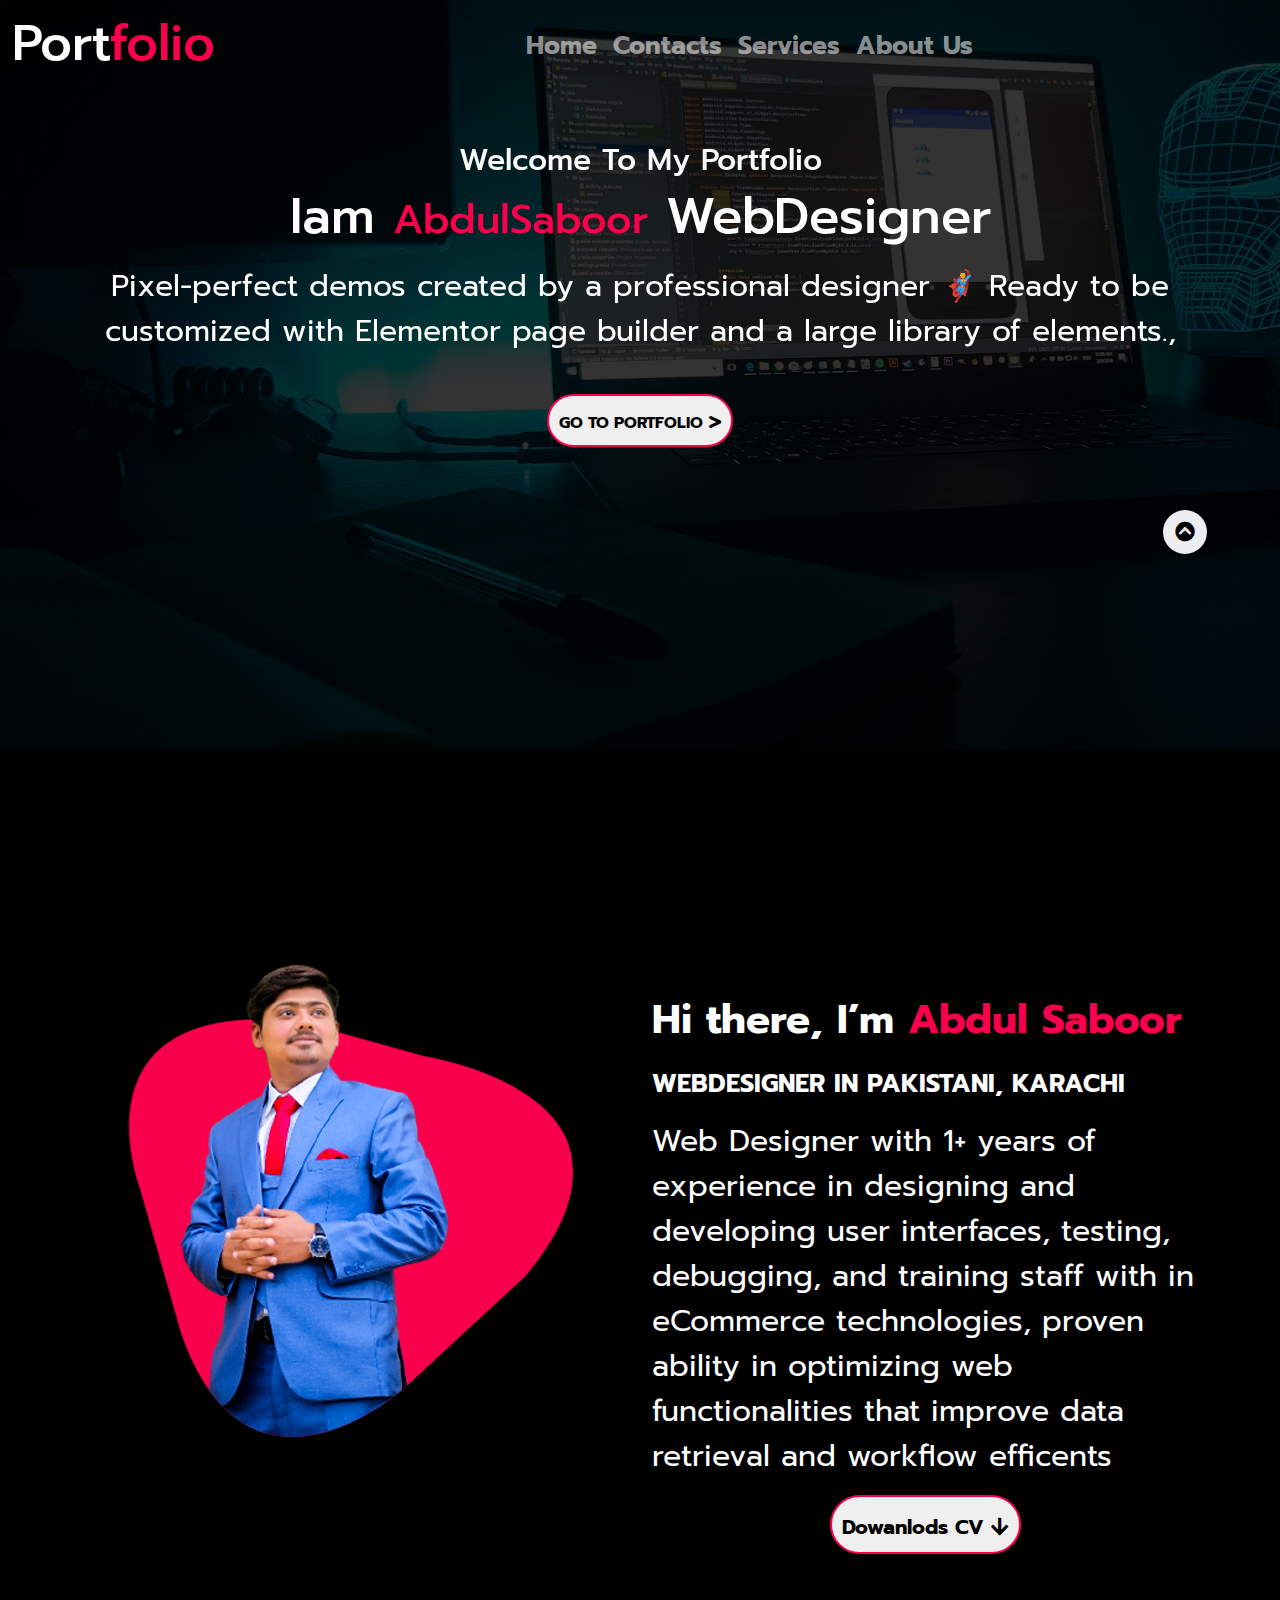
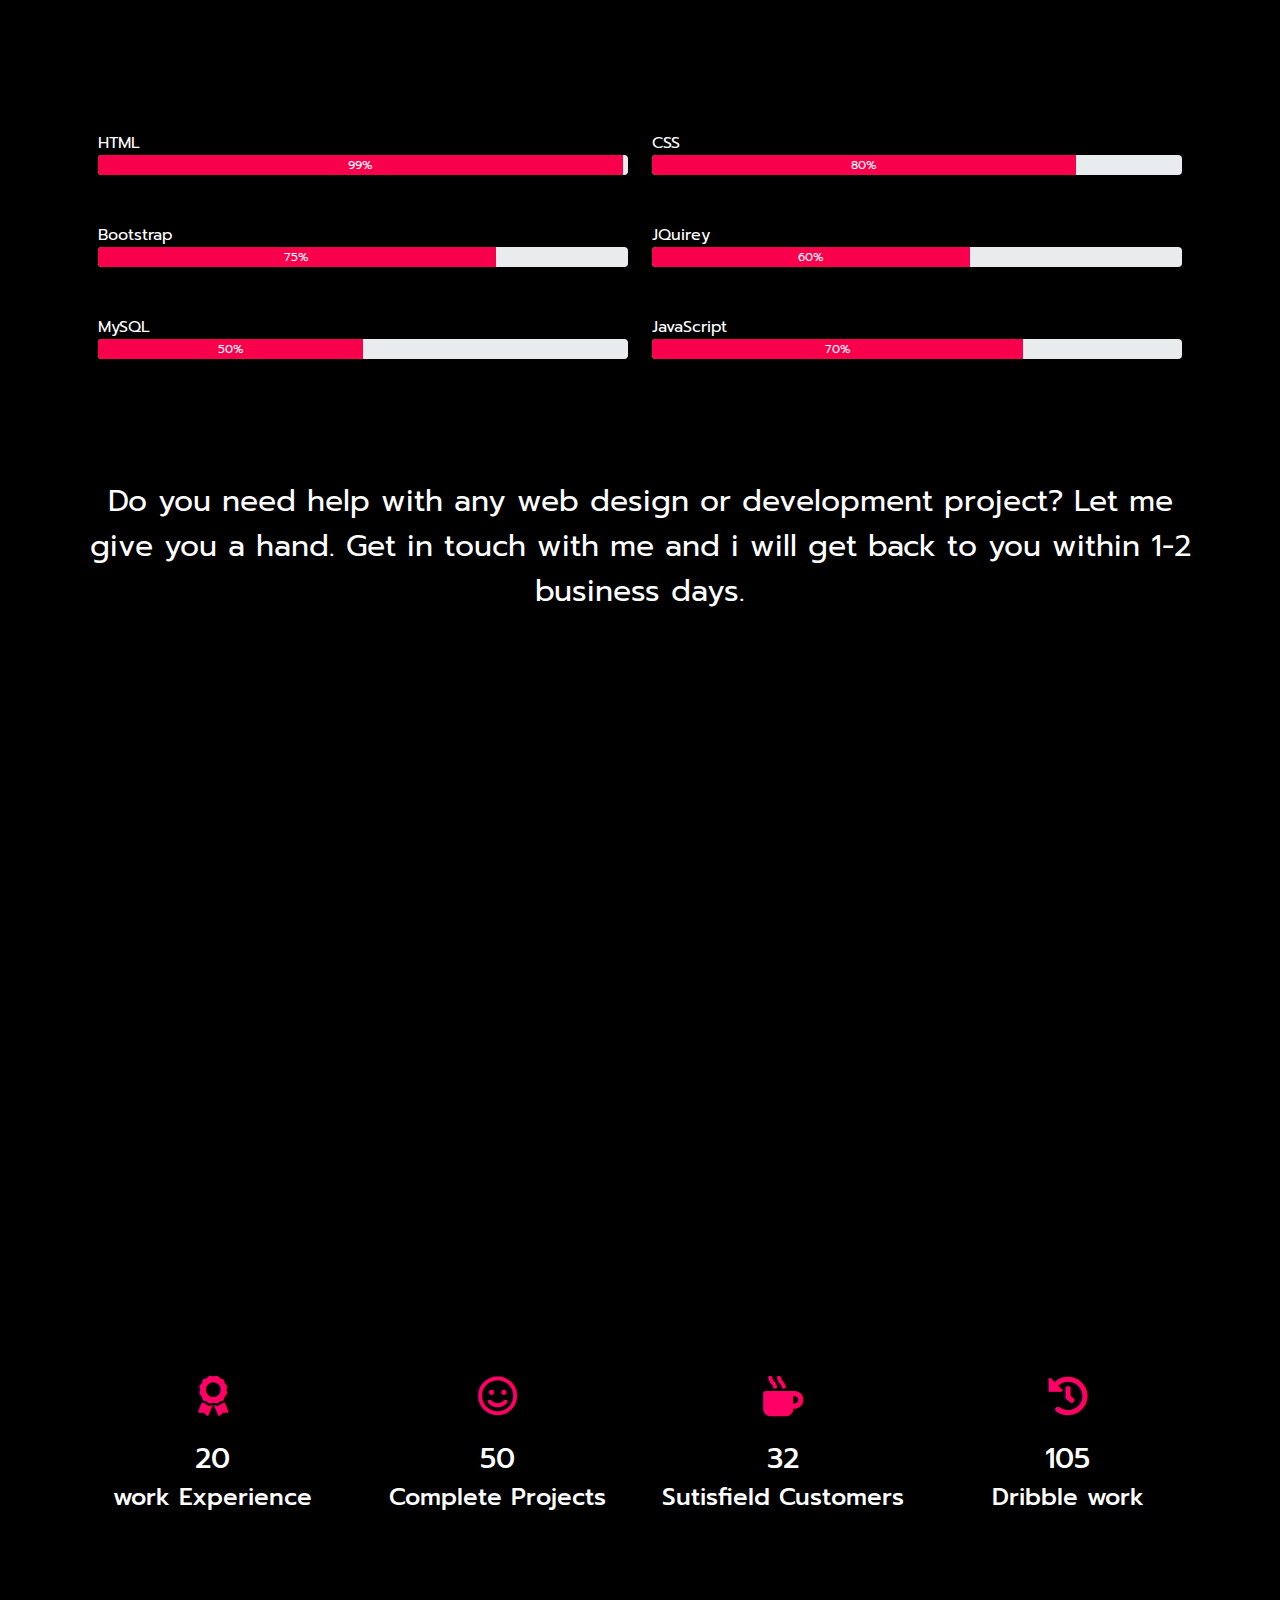
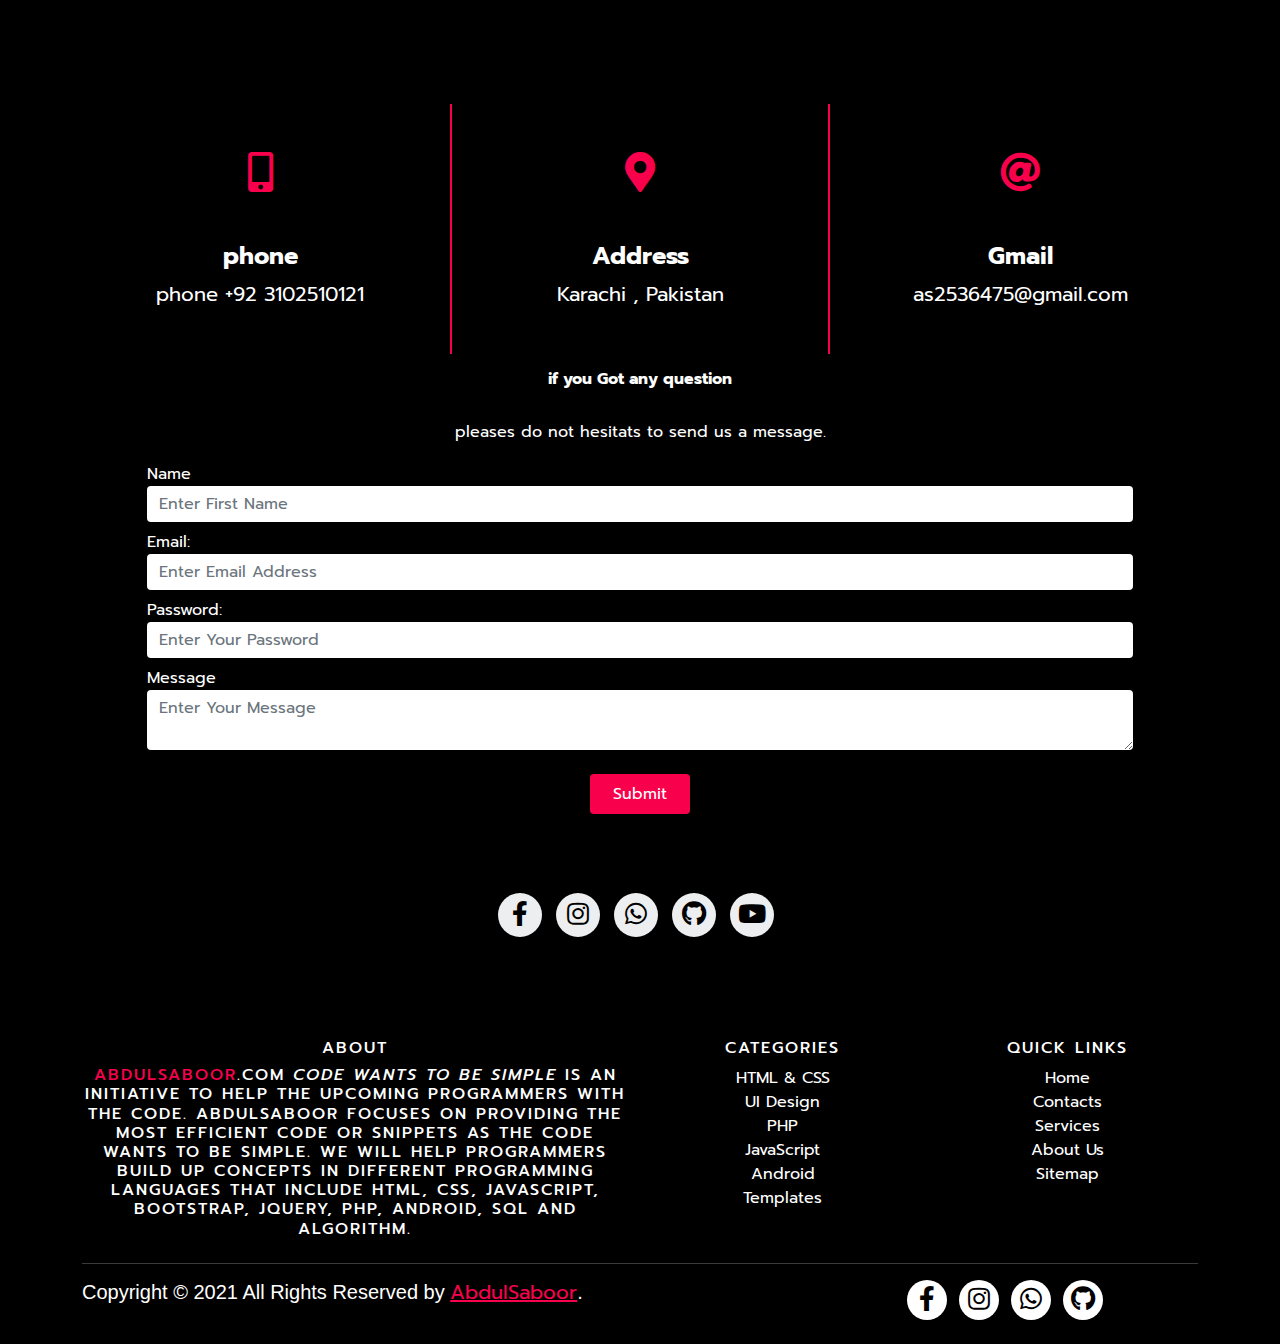
<file: public/index.html>
<!doctype html>
<html>
<head>
<meta charset="utf-8">
<title>Untitled Document</title>
<link rel="stylesheet" href="css/style.css">
<link rel="stylesheet" href="css/bootstrap.min.css">
<link rel="stylesheet" href="https://cdnjs.cloudflare.com/ajax/libs/font-awesome/5.15.4/css/all.min.css" 
integrity="sha512-1ycn6IcaQQ40/MKBW2W4Rhis/DbILU74C1vSrLJxCq57o941Ym01SwNsOMqvEBFlcgUa6xLiPY/NS5R+E6ztJQ==
" crossorigin="anonymous" referrerpolicy="no-referrer"/>
<link rel="stylesheet" href="https://unpkg.com/aos@next/dist/aos.css" />



<script src="js/jquery.min.js"></script>
<script src="js/popper.min.js"></script>
<script src="js/bootstrap.bundle.min.js"></script>
<script src="js/jquery.waypoints.min.js"></script>
<script src="js/jquery.counterup.min.js"></script>




<script>
    $(window).ready(function(){
        $(".a").mouseenter(function(){
            $(".abc").counterUp({
                delay:10,
                time:2000
                });
            });
        });
    
    </script>

    <script>
        $(document).ready(function(){
            $(window).scroll(function(){
                var x=$ (document).scrollTop();
                if(x>700){
                    $(".social-icons_1").show();
                }
                else(
                    $(".social-icons_1").hide()
                )
            });
            $(".social-icons_1").click(function(){
                $(window).scrollTop(0);
            })
        });
    </script>
</head>

<body class="tlp">
    <div class="container-fluid ">
        <div class="row">
            <div class="col-lg-12 col-md-12 col-sm-12 col-12 img ">
                
                <nav class="navbar navbar-expand-lg navbar-dark navi">
                    <a class="navbar-brand" href="#"><h1 class="logo" style="font-size: 50px;">Port<span class="color" style="font-size: 50px;">folio</span></h1></a>
                    <button type="button" class="navbar-toggler"  data-toggle="collapse" data-target="#navigation"><span class="navbar-toggler-icon"></span></button>
                    
                        <div class="collapse navbar-collapse justify-content-center" id="navigation">
                    <ul class=" navbar-nav">
                        <li class="nav-item"><a href="" class="nav-link text-center"><b class="navi" style="font-size: 25px;">Home</b></a></li>
                    
                        <li class="nav-item ">
                        <a href="#contact" class="nav-link text-center"><b class="navi" style="font-size: 25px;">Contacts</b></a>
            
                        <li class="nav-item">
                        <a href="#services" class="nav-link text-center"><b class="navi" style="font-size: 25px;">Services</b></a>       
                         </li> 
                        <li class="nav-item"><a href="#about" class="nav-link text-center" style="font-size: 25px;"><b class="navi">About Us</b></a></li>
                    
                    </ul>
                    </div>
                </nav>     
          
                <div class="container-fluid">
                    <div class="row">
                        <div class="col-lg-12 col-md-12 col-sm-12 col-12" data-aos="fade-down">
                            <h2 class="hdg mt-5">Welcome To My Portfolio</h2>
                        </div>

                        <div class="col-lg-12 col-md-12 col-sm-12 col-12" data-aos="fade-right">
                            <h2 class="hdg1">Iam <span class="color1" style="font-size: 40px;">AbdulSaboor</span> WebDesigner</h2>
                        </div>

                        <div class="col-lg-12 col-md-12 col-sm-12 col-12" data-aos="fade-up">
                            <p class="hdg3">Pixel-perfect demos created by a professional designer 🦸‍♂️
                                Ready to be customized with Elementor page builder and a large library of elements.,</p>
                        </div>

                        <div class="col-lg-12 col-md-12 col-sm-12 col-12" data-aos="zoom-in">
                        
                                <button type="text" class="frm mt-4"><b>GO TO PORTFOLIO</b> <i class="fas fa-greater-than"></i> </button>
                            </div>
                       </div> 

                    </div>
                </div>



                



            </div>
        </div>
   
        <section class="service mt-5" data-aos="zoom-in">
            <h1 align="center" style="color: white; font-size: 50px;" id="about">About Us</h1>
            
            <p align="center" style="color: white; font-size: 30px;">Main area of my expertise is front and development (Client side of the web)</p>
        
          </section>
       


         <div class="container  section">
             <div class="row">
                 <div class="col-lg-6 col-md-12 col-sm-12 col-12  sec" >
                     <div class="img1">
                        
                     </div>
                 </div>
                 <div class="col-lg-6 col-md-12 col-sm-12 col-12 set" >

                    

                     <div class="col-lg-12 col-md-12 col-sm-12 col-12 st mt-5">
                     <h1 class="heading " style="color: white;"><b>Hi there, I’m<span class="color"> Abdul Saboor</span></b></h1>

                     <div class="col-lg-12 col-md-12 col-sm-12 col-12 sv mt-4">
                        <h2 class="heading1" style="color: white;"><b>WEBDESIGNER IN PAKISTANI, KARACHI</b></h2>
                       </div>

                       <div class="col-lg-12 col-md-12 col-sm-12 col-12 sh ">
                        <p style="color: white; font-size: 30px;">Web Designer with 1+ years of experience in designing and developing user interfaces, testing, debugging, and training staff with in eCommerce technologies, proven ability in optimizing web functionalities that improve data retrieval and workflow efficents </p>

                        <div class="col-lg-12 col-md-12 col-sm-12 col-12 sq ">
                            <button type="text" class="fm "><b>Dowanlods CV <i class="fas fa-arrow-down"></i></b> </button>
                        </div>


                       </div>
                     
                       </div>
                    
                   
                 </div>
             </div>
         </div>    



 
      <section class="service mt-5"data-aos="zoom-in">
      
      <h1 align="center" class="vip" style="color: white; font-size: 40px;">Main Skills</h1>
      <p align="center" style="color: white; font-size: 30px;">These are technologies below which i have got expertise so far.</p>
      </section>

  
     <div class="container">
        <div class="row p-lg-3 p-0 mb-lg-3 mb-0">
            <div class="col-lg-6 col-12 pt-lg-0 pt-3 ">
                <lable style="color: white;">HTML</lable>
                <div class="progress">
                    <div class="progress-bar" role="proressbar" style="width: 99%; background-color: #f9004d;">99%</div>
                </div>
            </div>
            <div class="col-lg-6 col-12 pt-lg-0 pt-3">
                <lable style="color: white;">CSS</lable>
                <div class="progress">
                    <div class="progress-bar" role="proressbar" style="width: 80%; background-color: #f9004d;">80%</div>
                </div>
            </div>
     </div>

        <div class="row p-lg-3 p-0 mb-lg-3 mb-0">
            <div class="col-lg-6 col-12 pt-lg-0 pt-3">
                <lable style="color: white;">Bootstrap</lable>
                <div class="progress">
                    <div class="progress-bar" role="proressbar" style="width: 75%; background-color: #f9004d;">75%</div>
                </div>
            </div>
            <div class="col-lg-6 col-12 pt-lg-0 pt-3">
                <lable style="color: white;">JQuirey</lable>
                <div class="progress">
                    <div class="progress-bar" role="proressbar" style="width: 60%; background-color: #f9004d;">60%</div>
                </div>
            </div>
        </div>

        <div class="row p-lg-3 p-0 mb-lg-3 mb-0">
            <div class="col-lg-6 col-12 pt-lg-0 pt-3">
                <lable style="color: white;">MySQL</lable>
                <div class="progress">
                    <div class="progress-bar" role="proressbar" style="width: 50%; background-color: #f9004d;">50%</div>
                </div>
            </div>
            <div class="col-lg-6 col-12 pt-lg-0 pt-3">
                <lable style="color: white;">JavaScript</lable>
                <div class="progress">
                    <div class="progress-bar" role="proressbar" style="width: 70%; background-color:  #f9004d;">70%</div>
                </div>
            </div>
        </div>

      </div>

  
     
        <section class="service  mt-5"data-aos="zoom-in">
        <h1 align="center" class="vip" style="color: white; font-size: 40px;"class="srt" id="services">My Services</h1>
        </section>
     <div class="container">
       <div class="row">
           <div class="col-lg-12 col-12">
            <p class="service" align="center" style="color: white; font-size: 30px;">Do you need help with any web design or development project? Let me give you a hand. Get in touch with me and i will get back to you within 1-2 business days.</p>
           </div>
       </div>
     </div>
  


    

  <div class="container mt-5">
    <div class="row cart">
        
        <div class="col-lg-4 col-md-6 col-sm-6 col-12  text-center cart"  data-aos="fade-right">
            <i class="fas fa-laptop-code tie mt-5"></i>
            <h4><b>Web Designing</b></h4>
            <h6>
                Web Designers create and build websites and web pages by combining any number of visual design elements including text, photos, graphics, animations and videos.!</h6>
        </div>
        <div class="col-lg-4 col-md-6 col-sm-6 col-12  text-center cart "   data-aos="fade-right">
            <i class="fab fa-wordpress mt-5 tie"></i>
            <h4><b>Web Developement</b></h4>
            <h6>
                Web Designing and development is a combination of web solutions aimed at attracting targeted and better audience range, boosting sales, and increasing your brand credibility.</h6>
        </div>
        <div class="col-lg-4 col-md-6 col-sm-6 col-12  text-center cart "  data-aos="fade-right">
            <i class="fas fa-expand-arrows-alt tie mt-5"></i>
            <h4><b>Responsive Design</b></h4>
           <h6 >
            Responsive web design is a web development approach that creates dynamic changes to the appearance of a website, depending on the screen size and orientation of the device being used to view it.!</h6>
        </div>
        <div class="col-lg-4 col-md-6 col-sm-6 col-12  text-center cart mt-3"  data-aos="fade-right" >
            <i class="fas fa-search-plus tie mt-5"></i>
            <h4><b>Security/SEO</b></h4>
            <h6 >Search Engine Optimization', which is the process of getting traffic from free, organic, editorial, or natural search results in search engines.!</h6>
        </div>
        <div class="col-lg-4 col-md-6 col-sm-6 col-12  text-center cart mt-3"  data-aos="fade-right" >
            <i class="fas fa-heartbeat tie mt-5"></i>
            <h4><b>Customer Support</b></h4>
            <h6>
                The customer support definition is as follows: the team of people who provide help when customers have trouble with a company's products or services.!</h6>
        </div>
        <div class="col-lg-4 col-md-6 col-sm-6 col-12  text-center cart mt-3" data-aos="fade-right" >
            <i class="far fa-images tie mt-5"></i>
            <h4><b>PSD Design</b></h4>
            <h6>It's an image editing friendly format that supports multiple image layers and various imaging options!<h6>
        </div>
    </div>
  </div>


<div class="container-fluid contimg mt-5">
    <div class="container">
       
        <div class="row">
            <div class="col-lg-3 col-md-3 col-sm-6 col-12 text-center a">
                
                <h1 class="mt-5"><a href="https://www.facebook.com/profile.php?id=100038046454581"><i class="fas fa-award" style="color:#F06;"></i></a></h1>
                
                <h3 class="abc text-white">20</h3>
                <h4 class="text-center" style="color: white;">work Experience</h4>
            </div>
            <div class="col-lg-3 col-md-3 col-sm-6 col-12 text-center a">
                <h1 class="mt-5"><a href="https://www.instagram.com/abdul.6709/"><i class="far fa-smile" style="color:#F06;"></i></a></h1>
                <h3 class="abc text-white">50</h3>
                <h4 class="text-center" style="color: white;">Complete Projects</h4>
            </div>
            <div class="col-lg-3 col-md-3 col-sm-6 col-12 text-center a">
                <h1 class="mt-5"><a href="https://www.whatsapp.com/?lang=en"><i class="fas fa-mug-hot" style="color:#F06;"></i></a></h1>
                <h3 class="abc text-white">32</h3>
                <h4 class="text-center" style="color: white;">Sutisfield Customers</h4>
            </div>
            <div class="col-lg-3 col-md-3 col-sm-6 col-12 text-center a">
                <h1 class="mt-5"><a href="https://twitter.com/login?lang=en"><i class="fas fa-history" style="color:#F06;"></i></a></h1>
                
                <h3 class="abc text-white">105</h3>
                <h4 class="text-center" style="color: white;">Dribble work</h4>
            </div>
        </div>      
    </div>
</div>




<div class="container-fluid work mt-5" >
    <div class="container working service">
        <div class="wors">
            <h1 class="vip"data-aos="zoom-in" id="contact">Get in touch with us!</h1>
        </div>
    </div>


    <div class="container boxcenter ">
        <div class="row">
            <div class="col-lg-4 col-md-4 col-sm-4 col-12 box1 mt-5 text-center "> 
                 <a><i class="fas fa-mobile-alt star mt-5"></i></a>
                 <h4 class="mt-5"><b>phone</b></h4>
                 <p class="mt-2" style="font-size: 20px;">phone +92 3102510121</p>
            </div>
            
            <div class="col-lg-4 col-md-4 col-sm-4 col-12 box2 mt-5 text-center">
              <i class="fas fa-map-marker-alt star mt-5"></i>
              <h4 class="mt-5"><b>Address</b></h4>
              <p class="mt-2"  style="font-size: 20px;">Karachi , Pakistan</p>
            </div>
            
            <div class="col-lg-4 col-md-4 col-sm-4 col-12 box3 mt-5 text-center ">
              <i class="fas fa-at star mt-5"></i>
              <h4 class="mt-5"><b>Gmail</b></h4>
              <p class="mt-2"  style="font-size: 20px;">as2536475@gmail.com</p>
            </div>
            
            
        </div>
    </div>
     

        <div class="container-fluid pst">
            <h6 align="center" style="color: white;"><b>if you Got any question</b></h6>
            <p align="center" style="color: white;">pleases do not hesitats to send us a message.</p>
        </div>


        <div class="container-fluid maincontact">
            <div class="contact">
                <div class="row">
                    <div class="col-lg-12 col-md-12 col-sm-12 col-12 concenter">
                        <form class="form-inline">
                            <label for="name" class="mt-2" style="color: white;">Name</label>
                            <input type="text" class="form-control" id="name" placeholder="Enter First Name" name="name">
                            <label for="email" class="mt-2" style="color: white;">Email:</label>
                            <input type="email" class="form-control" id="email" placeholder="Enter Email Address" name="email">
                             <label for="pwd" class="mt-2" style="color: white;">Password:</label>
                            <input type="password" class="form-control" id="pwd" placeholder="Enter Your Password" name="pswd color">	
                             <label for="pwd" class="mt-2" style="color: white;">Message</label>
                            <textarea class="form-control" id="pwd" placeholder="Enter Your Message" name="pswd"></textarea>		 
                           
                            <button type="submit" class="sboor-btn mt-4" style="display: block; margin: auto;">Submit</button>
                        </form>
                    </div>
                </div>
            </div>
        </div>
    
</div>






<section class="services mt-5" data-aos="zoom-in">
    <h1 align="center" style="color: white;">Connect With Us !</h1>
</section>   



    <ul class="social-icons text-center">
      <li><a class="facebook" href="https://www.facebook.com/"><i class="fab fa-facebook-f icons"></i></a></li>
      <li><a class="instagram" href="https://www.instagram.com/"><i class="fab fa-instagram"></i></a></li>
      <li><a class="whatsapp" href="https://web.whatsapp.com/"><i class="fab fa-whatsapp"></i></a></li>
      <li><a class="github" href="https://github.com/AbdulSaboor16/sundayclass.github.io"><i class="fab fa-github"></i></a></li> 
      <li><a class="youtube" href="https://www.youtube.com/"><i class="fab fa-youtube"></i></a></li>    
    </ul>
 



<!-- Site footer -->
<footer class="site-footer mt-5">
    <div class="container">
      <div class="row">
        <div class="col-lg-6 col-md-12 col-sm-12 col-12">
          <h6 class="text-center">About</h6>
          <h6 class="text-center" style="color: white;"><span style="color: #f9004d;">AbdulSaboor</span>.com <i>CODE WANTS TO BE SIMPLE </i> is an initiative  to help the upcoming programmers with the code. AbdulSaboor focuses on providing the most efficient code or snippets as the code wants to be simple. We will help programmers build up concepts in different programming languages that include HTML, CSS, JavaScript, Bootstrap, jquery, PHP, Android, SQL and Algorithm.</h6>
        </div>

        <div class="col-lg-3 col-md-12 col-sm-12 col-12" >
          <h6 class="text-center">Categories</h6>
          <ul class="footer-links text-center">
            <li>HTML & CSS</li>
            <li>UI Design</li>
            <li>PHP</li>
            <li>JavaScript</li>
            <li>Android</li>
            <li>Templates</li>
          </ul>
        </div>

        <div class="col-lg-3 col-md-12 col-sm-12 col-12">
          <h6 class="text-center">Quick Links</h6>
          <ul class="footer-links text-center">
            <li>Home</li>
            <li>Contacts</li>
            <li>Services</li>
            <li>About Us</li>
            <li>Sitemap</li>
          </ul>
        </div>
      </div>
      <hr>
    </div>


    
 

    <div class="container">
      <div class="row">
        <div class="col-md-7 col-sm-7 col-7 ">
          <p class="copyright-text" style="color: rgb(255, 255, 255); font-family: Arial, Helvetica, sans-serif; font-size: 20px;" >Copyright &copy; 2021 All Rights Reserved by 
       <a href="Abdul Saboor cv - Copy.pdf">AbdulSaboor</a>.
          </p>
        </div>
        
        <div class="col-md-4 col-sm-4 col-4  ">
          <ul class="social-icons">
            <li><a class="facebook" href="https://www.facebook.com/"><i class="fab fa-facebook-f icons"></i></a></li>
            <li><a class="instagram" href="https://www.instagram.com/"><i class="fab fa-instagram"></i></a></li>
            <li><a class="whatsapp" href="https://web.whatsapp.com/"><i class="fab fa-whatsapp"></i></a></li>
            <li><a class="github" href="https://github.com/AbdulSaboor16/sundayclass.github.io"><i class="fab fa-github"></i></a></li>   
          </ul>
        </div>
        <div class="col-lg-1 col-md-1 col-sm-1 col-1  social-icons_1 text-center">
          
            <a><i class="fas fa-chevron-circle-up  "></i></a>
     
            <!--  -->
    
        </div>
       
      </div>
    </div>
</footer>




<script src="https://unpkg.com/aos@next/dist/aos.js"></script>
  <script>
    AOS.init({
        offset:300,
        duration:1200,
    });
  </script>

</body>
</html>
</file>
<file: public/css/style.css>
@charset "utf-8";
@import url('https://fonts.googleapis.com/css2?family=Alike+Angular&family=Cinzel+Decorative&family=Josefin+Sans&family=Luckiest+Guy&family=Montserrat:wght@200;300&family=Prompt&family=Source+Sans+Pro:ital@1&display=swap');

*{
  margin: 0;
  padding: 0;
  box-sizing: border-box;
  font-family: 'Prompt', sans-serif;
}

button.navbar-toggler{
	font-size: 40px;
}
html{
	scroll-behavior: smooth;
}

.tlp{
	height: auto;
	background-color: black;
}

.img{
	
	height: 750px;
	width: 100%;
	background-image: url(../img/28.png);
	background-size: cover;
}
.logo1{
		margin-left: 80px;
}
.color1{
	font-size: 40px;
}
.color{
		color: #f9004d;
		
}

.navi:hover{
	color: #f9004d;

}

.hdg{
	text-align: center;
	color: rgb(250, 250, 250);
	font-size: 30px;
}
.hdg1{
	text-align: center;
	color:white;
	font-size: 50px;
}
.color1{
	color: #f9004d;
	font-size: 20px;
	
}
.hdg3{
	text-align: center;
	color:white;
	font-size:30px;
	margin-top: 10px;
}

.frm{
	display: block;
	margin: auto;
	padding: 15px 10px 10px 10px;
	border: 2px solid #f9004d;
	outline: none;
	border-radius: 30px;	
}
.frm:hover{
color: white;
background-color: black;
transition: 1s;
}

.section{
	margin-top: 20px;
}


.img1{
	width: 100%;
	height: 500px;
   
	background-image: url(../img/Saboor55.png);
	background-size: cover;
	background-position: center;
	background-repeat: no-repeat;
}

.heading{
	font-size: 600;
	margin-top: 10px;
	font-family: 'Montserrat', sans-serif;;
}

.heading1{
	font-size: 25px;
	margin-top: 10px;
	font-family: sans-serif;
}

.sh{	
	margin-top: 20px;
	font-size: 20px;	
}
.st{
	font-family: sans-serif;
}
.sq{
	height: 55px;
	
	
}
.fm{
	display: block;
	margin: auto;
	padding: 15px 10px 10px 10px;
	border: 2px solid #f9004d;
	outline: none;
	border-radius: 30px;	
}
.fm:hover{
	color: white;
	background-color: black;
	transition: 1s;
	}

.service{
  font-size: 20px;
  overflow: hidden;
  
}


.service p{
	font-size:20px;
}
.lable{
  font-size: 17px;
}
.progress{
      height: 20px !important;
      box-shadow:  -2px -2px 5px rgb(0, 0, 0);
}




/* <section card> */


.cart{
	
	height: 250;
	
}
.cart h4{
	margin-top: 13PX;
	color: white;

}

.cart h6{
	font-size: 20px;
	margin-top: 5px;
	color: white;
	
}
.tie{
	font-size: 40px;
	color: #f9004d;
}
.star{
	font-size: 40px;
	color: #f9004d;
}



/* <conter up> */


.contimg{
	width: 100;
	
	background-image: url(../img/333.jpg);
	background-repeat: no-repeat;
	background-size: cover;
	background-attachment: fixed;
	background-position: center;
}
.abc{
	margin-top: 20px;
}

.contact{
	width: 80%;
	height: 335px;
	display: block;
	margin: auto;
}

.mbs{
	margin-left: 30px;
}

.form-inline input{
	
	outline: none;
}


.box1{
	width: 33%;
	height: 250px;
	float: left;
	
}
.box1 h4{
	color: white;
}

.box1 p{
	color: white;
}

.box2{
	width: 33%;
	height: 250px;
	float: left;
	border-left: 2px solid #f9004d;
	border-right: 2px solid #f9004d;
}

.box2 h4{
	color: white;
}

.box2 p{
	color: white;
}

.box3{
	width: 33%;
	height: 250px;
	float: left;
}


.box3 h4{
	color: white;
}

.box3 p{
	color: white;
}

.saboor1{
	background: black;
	border: none;
}

.boxcenter{
	border: none;
}

.form-inline input{
	border: none;
	
}
#pwd{
	border: none;
}
.sboor-btn{
	background:#f9004d;
	color:white;
	width:100px;
	height: 40px;
	outline: none;
	border: none;
	border-radius: 4px;
}
.maincontact{
	
	background-color: black;
}
.sub{
	background-color: black;
	height: 80px;
}
.sub h1{
	line-height: 80px;
}

.pst{
	background-color: black;
	height: 100px;
}
.pst p{
	line-height: 40px;
}
.pst h6{
	line-height: 50px;
}





.work{
	height: auto;
	background: black;
}

.wors{
	width: 70%;
	display: block;
	margin: auto;
}
.wors h1{
	text-align: center;
	line-height: 80px;
	color: white;
}










.site-footer
{
  background-color:black;
  padding:45px 0 20px;
  font-size:15px;
  line-height:24px;
  color:#737373;
}
.site-footer hr
{
  border-top-color:#bbb;
  opacity:0.5
}
.site-footer hr.small
{
  margin:20px 0
}
.site-footer h6
{
  color:#fff;
  font-size:16px;
  text-transform:uppercase;
  margin-top:5px;
  letter-spacing:2px
}
.site-footer a
{
  color:#f9004d;
}
.site-footer a:hover
{
  color:#f9004d;
  text-decoration:none;
}

.footer-links
{
  padding-left:0;
  list-style:none
}
.footer-links li
{
  display:block;
  color:white;
  font-size: 16px;
  font-family: 'Prompt', sans-serif;
}
.footer-links li:hover{
	color: #f9004d;
}
.footer-links a
{
  color:white;
}
.footer-links a:active,.footer-links a:focus,.footer-links a:hover
{
  color:#f9004d;
  text-decoration:none;
}
.footer-links.inline li
{
  display:inline-block
}
.site-footer .social-icons
{
  text-align:right
}
.site-footer .social-icons a
{
  width:40px;
  height:40px;
  line-height:40px;
  margin-left:6px;
  margin-right:0;
  border-radius:100%;
  background-color:white
}
.copyright-text
{
  margin:0
}
@media (max-width:991px)
{
  .site-footer [class^=col-]
  {
    margin-bottom:30px
  }
}
@media (max-width:767px)
{
  .site-footer
  {
    padding-bottom:0
  }
  .site-footer .copyright-text,.site-footer .social-icons
  {
    text-align:center
  }
}
.social-icons
{
  padding-left:0;
  margin-bottom:0;
  list-style:none
}
.social-icons li
{
  display:inline-block;
  margin-bottom:4px
}
.social-icons li.title
{
  margin-right:15px;
  text-transform:uppercase;
  color:#96a2b2;
  font-weight:700;
  font-size:13px;
}
.social-icons a{
  background-color:#eceeef;
  color:black;
  font-size:25px;
  display:inline-block;
  line-height:44px;
  width:44px;
  height:44px;
  text-align:center;
  margin-right:8px;
  border-radius:100%;
  -webkit-transition:all .2s linear;
  -o-transition:all .2s linear;
  transition:all .2s linear
}
.social-icons a:active,.social-icons a:focus,.social-icons a:hover
{
  color:#fff;
  background-color:#29aafe
}
.social-icons.size-sm a
{
  line-height:34px;
  height:34px;
  width:34px;
  font-size:14px
}
.social-icons a.facebook:hover
{
  background-color:#3b5998
}
.social-icons a.instagram:hover
{
  background:linear-gradient(#405DE6 , #5851DB , #833AB4 , #C13584 ,#E1306C ,#FD1D1D)
}
.social-icons a.whatsapp:hover
{
  background-color:green
}
.social-icons a.github:hover
{
  background-color:#007bb6
}
.social-icons a.youtube:hover
{
  background-color:red
}
@media (max-width:767px)
{
  .social-icons li.title
  {
    display:block;
    margin-right:0;
    font-weight:600
  }
}


.social-icons_1
{
  padding-left:0;
  margin-bottom:0;
  list-style:none;
  color: black;
}

.social-icons_1 a{
  background-color:#eceeef;
  color:black;
  font-size:20px;

  line-height:44px;
  width:44px;
  position: fixed;
  top:510px;
  text-align:center;
 
 
  margin-right:8px;
  border-radius:100%;
 
}



.social-icons_1:hover
{
  color: #f9004d;
  background-color:black;
}
</file>
